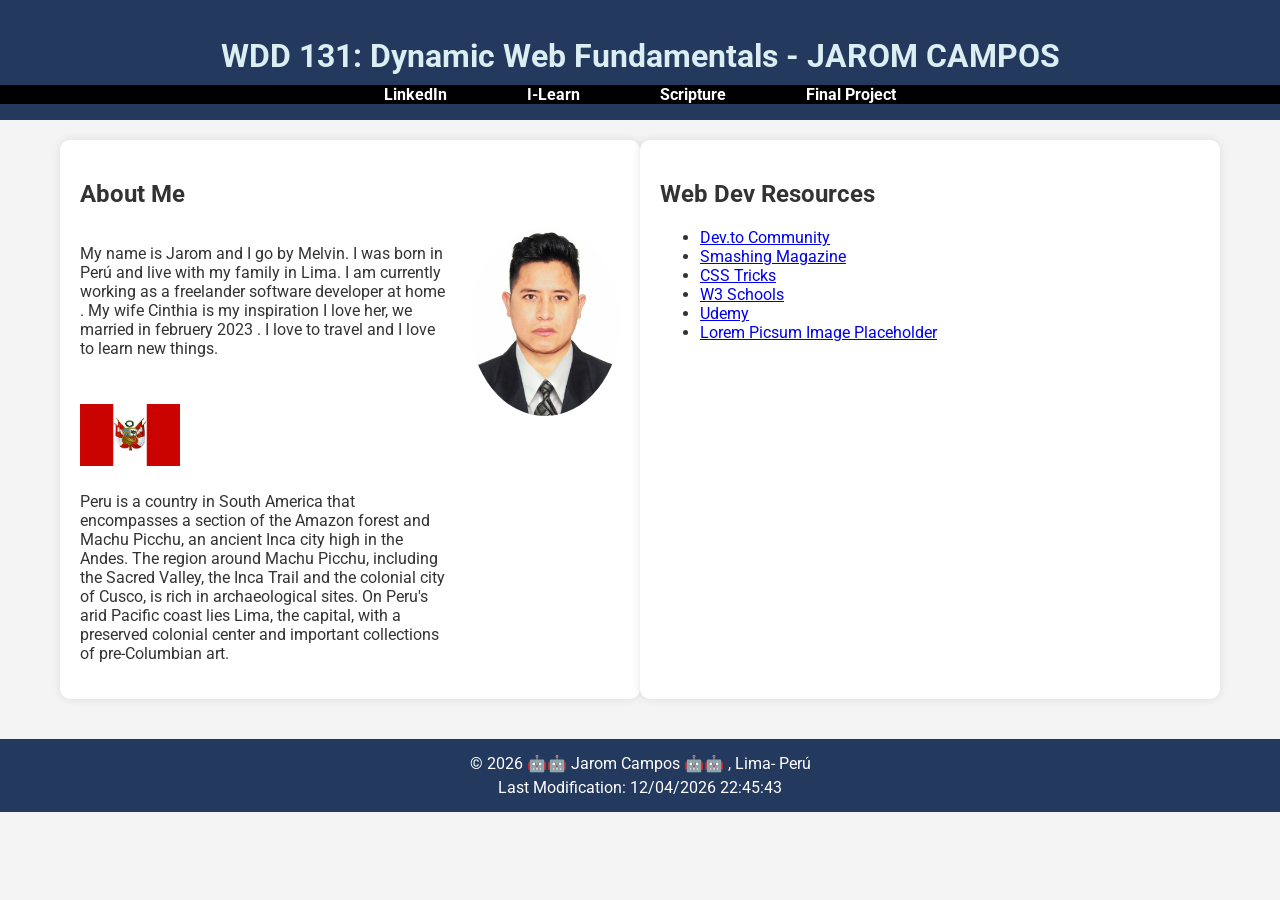
<file: index.html>
<!DOCTYPE html>
<html lang="en">
<head>
    <meta charset="UTF-8">
    <meta name="viewport" content="width=device-width, initial-scale=1.0">
    <meta name="description" content="WDD 131 - Dynamic Web Fundamentals - Rubia Magdalena Francesco. Web development basics, HTML, CSS, and JavaScript fundamentals.">
    <meta name="author" content="Rubia M. Francesco">
    <title>WDD 131 - Dynamic Web Fundamentals - Rubia M. Francesco</title>
    <link rel="stylesheet" href="styles/base.css">
    <script src="scripts/getdates.js" defer></script>

    <link rel="preconnect" href="https://fonts.googleapis.com">
    <link rel="preconnect" href="https://fonts.gstatic.com" crossorigin>
    <link href="https://fonts.googleapis.com/css2?family=Roboto:wght@400;700&display=swap" rel="stylesheet">

</head>
<body>
    <!-- Header Section -->
    <header>
        <h1><span class="highlight">WDD 131: Dynamic Web Fundamentals - JAROM CAMPOS</span></h1>
        <nav>
            <ul class="menu" >
                <li><a href="https://www.linkedin.com/in/jarom-campos/" >LinkedIn</a></li>
                <li><a href="https://byui.instructure.com/">I-Learn</a></li>
                <li><a href="https://www.churchofjesuschrist.org/study/scriptures/bofm/2-ne/25?lang=spa#:~:text=26%20Y%20hablamos%20de%20Cristo%2C%20nos%20regocijamos%20en%20Cristo%2C%20predicamos%20de%20Cristo%2C%20profetizamos%20de%20Cristo%20y%20escribimos%20seg%C3%BAn%20nuestras%20profec%C3%ADas%2C%20para%20que%20nuestros%20hijos%20sepan%20a%20qu%C3%A9%20fuente%20han%20de%20acudir%20para%20la%20remisi%C3%B3n%20de%20sus%20pecados.">Scripture</a></li>
                <li><a href="https://portafolio-jarom.vercel.app/#contact">Final Project</a></li>
              </ul>
        </nav>
    </header>

    <!-- Main Content Section -->
    <main>
        <!-- Left section: About Me and country information -->
        <section class="card about">
            <h2>About Me</h2>
            <div class="about-content">
                <div class="about-text">
                    <p>My name is Jarom and I go by Melvin. I was born in Perú and live with my family in Lima. I am
                        currently working as a freelander software developer at home . My wife Cinthia is my inspiration I love her, we married in februery 2023 . I love to travel and I love to learn new things.</p>
                    <img src="images/bandera.png" alt="Official Flag of Madagascar" class="flag">
                    <p>Peru is a country in South America that encompasses a section of the Amazon forest and Machu Picchu, an ancient Inca city high in the Andes. The region around Machu Picchu, including the Sacred Valley, the Inca Trail and the colonial city of Cusco, is rich in archaeological sites. On Peru's arid Pacific coast lies Lima, the capital, with a preserved colonial center and important collections of pre-Columbian art.</p>
                </div>
                <img src="images/Foto_Jarom_Campos.jpg" alt="Profile Picture" class="profile-pic">
            </div>
        </section>

        <!-- Right section: Web Development Resources -->
        <section class="card resources">
            <h2>Web Dev Resources</h2>
            <ul>
                <li><a href="https://portafolio-jarom.vercel.app/#contact">Dev.to Community</a></li>
                <li><a href="https://github.com/jarombyui?tab=repositories">Smashing Magazine</a></li>
                <li><a href="https://css-tricks.com/">CSS Tricks</a></li>
                <li><a href="https://www.w3schools.com/">W3 Schools</a></li>
                <li><a href="https://www.udemy.com/">Udemy</a></li>
                <li><a href="https://fastly.picsum.photos/id/544/200/300.jpg?hmac=YL3M_fg_84Kqg0EQTvbltmjeGeQetARWPFA5YLn5hS0">Lorem Picsum Image Placeholder</a></li>
            </ul>
        </section>
    </main>

    <!-- Footer Section -->
    <footer>
        <p>&copy; <span id="currentyear"></span> 🤖🤖 Jarom Campos 🤖🤖 , Lima- Perú</p>
        <p id="lastModified"></p>
    </footer>
</body>
</html>
</file>
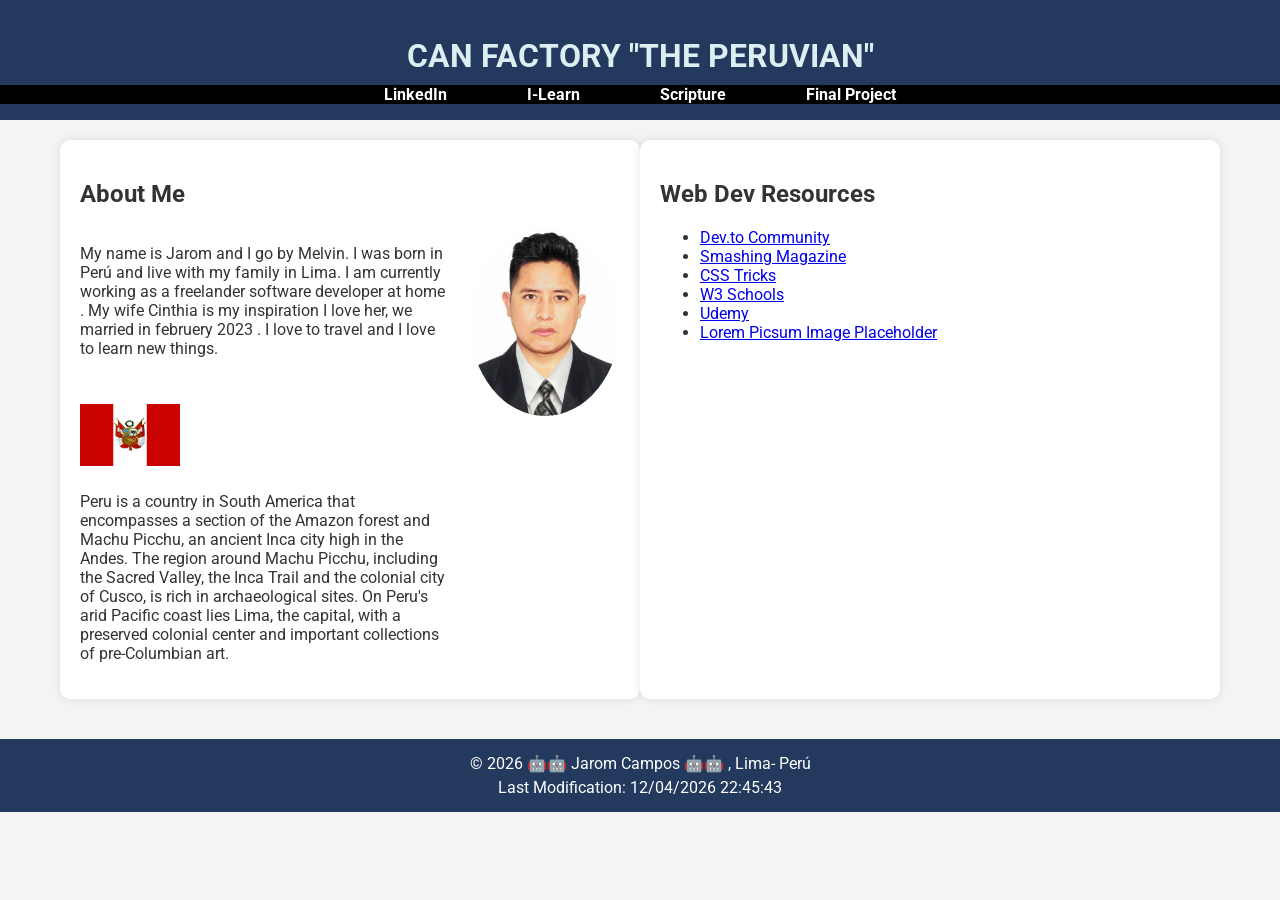
<file: my-project/index.html>
<!DOCTYPE html>
<html lang="en">
<head>
    <meta charset="UTF-8">
    <meta name="viewport" content="width=device-width, initial-scale=1.0">
    <meta name="description" content="WDD 131 - Dynamic Web Fundamentals - Rubia Magdalena Francesco. Web development basics, HTML, CSS, and JavaScript fundamentals.">
    <meta name="author" content="Rubia M. Francesco">
    <title>WDD 131 - Dynamic Web Fundamentals </title>
    <link rel="stylesheet" href="styles/base.css">
    <script src="scripts/getdates.js" defer></script>

    <link rel="preconnect" href="https://fonts.googleapis.com">
    <link rel="preconnect" href="https://fonts.gstatic.com" crossorigin>
    <link href="https://fonts.googleapis.com/css2?family=Roboto:wght@400;700&display=swap" rel="stylesheet">

</head>
<body>
    <!-- Header Section -->
    <header>
        <h1><span class="highlight">CAN FACTORY "THE PERUVIAN"</span></h1>
        <nav>
            <ul class="menu" >
                <li><a href="https://www.linkedin.com/in/jarom-campos/" >LinkedIn</a></li>
                <li><a href="https://byui.instructure.com/">I-Learn</a></li>
                <li><a href="https://www.churchofjesuschrist.org/study/scriptures/bofm/2-ne/25?lang=spa#:~:text=26%20Y%20hablamos%20de%20Cristo%2C%20nos%20regocijamos%20en%20Cristo%2C%20predicamos%20de%20Cristo%2C%20profetizamos%20de%20Cristo%20y%20escribimos%20seg%C3%BAn%20nuestras%20profec%C3%ADas%2C%20para%20que%20nuestros%20hijos%20sepan%20a%20qu%C3%A9%20fuente%20han%20de%20acudir%20para%20la%20remisi%C3%B3n%20de%20sus%20pecados.">Scripture</a></li>
                <li><a href="https://portafolio-jarom.vercel.app/#contact">Final Project</a></li>
              </ul>
        </nav>
    </header>

    <!-- Main Content Section -->
    <main>
        <!-- Left section: About Me and country information -->
        <section class="card about">
            <h2>About Me</h2>
            <div class="about-content">
                <div class="about-text">
                    <p>My name is Jarom and I go by Melvin. I was born in Perú and live with my family in Lima. I am
                        currently working as a freelander software developer at home . My wife Cinthia is my inspiration I love her, we married in februery 2023 . I love to travel and I love to learn new things.</p>
                    <img src="images/bandera.png" alt="Official Flag of Madagascar" class="flag">
                    <p>Peru is a country in South America that encompasses a section of the Amazon forest and Machu Picchu, an ancient Inca city high in the Andes. The region around Machu Picchu, including the Sacred Valley, the Inca Trail and the colonial city of Cusco, is rich in archaeological sites. On Peru's arid Pacific coast lies Lima, the capital, with a preserved colonial center and important collections of pre-Columbian art.</p>
                </div>
                <img src="images/Foto_Jarom_Campos.jpg" alt="Profile Picture" class="profile-pic">
            </div>
        </section>

        <!-- Right section: Web Development Resources -->
        <section class="card resources">
            <h2>Web Dev Resources</h2>
            <ul>
                <li><a href="https://portafolio-jarom.vercel.app/#contact">Dev.to Community</a></li>
                <li><a href="https://github.com/jarombyui?tab=repositories">Smashing Magazine</a></li>
                <li><a href="https://css-tricks.com/">CSS Tricks</a></li>
                <li><a href="https://www.w3schools.com/">W3 Schools</a></li>
                <li><a href="https://www.udemy.com/">Udemy</a></li>
                <li><a href="https://fastly.picsum.photos/id/544/200/300.jpg?hmac=YL3M_fg_84Kqg0EQTvbltmjeGeQetARWPFA5YLn5hS0">Lorem Picsum Image Placeholder</a></li>
            </ul>
        </section>
    </main>

    <!-- Footer Section -->
    <footer>
        <p>&copy; <span id="currentyear"></span> 🤖🤖 Jarom Campos 🤖🤖 , Lima- Perú</p>
        <p id="lastModified"></p>
    </footer>
</body>
</html>
</file>
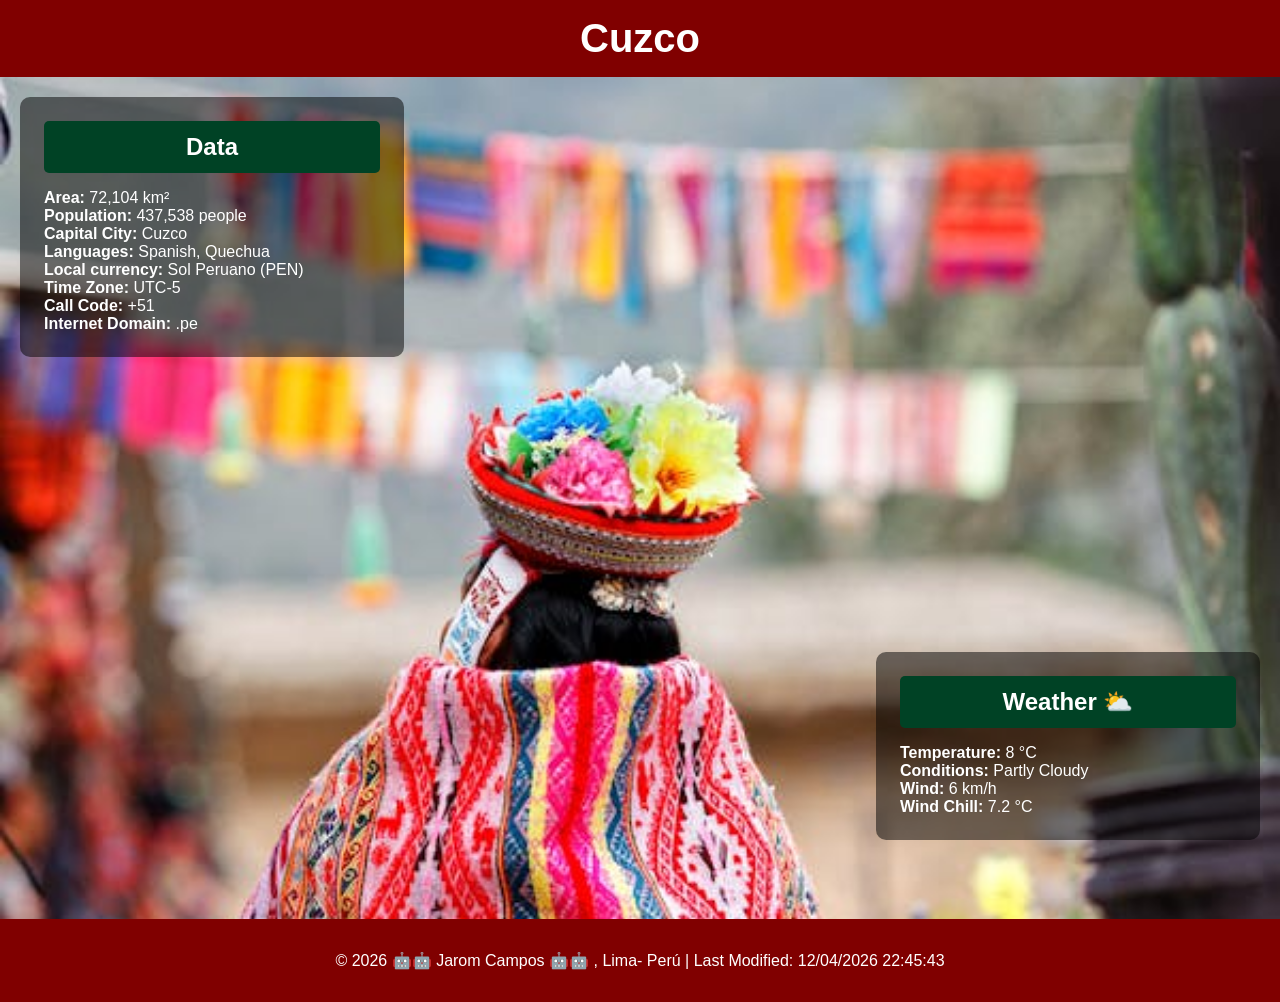
<file: cuzco.html>
<!DOCTYPE html>
<html lang="es">
<head>
  <meta charset="UTF-8">
  <meta name="viewport" content="width=device-width, initial-scale=1.0">
  <title>Cuzco, Perú</title>
  <link rel="stylesheet" href="styles/cuzco.css">
  <script src="scripts/cuzco.js" defer></script>
</head>
<body>
  <header>
    <h1>Cuzco</h1>
  </header>

  <main>
    <section class="cuzco">
      <picture>
        <img src="images/cuzco-peru.jpeg" alt="Cuzco landscape">
      </picture>
    </section>

    <section class="data">
      <h2>Data</h2>
      <ul>
        <li><strong>Area:</strong> 72,104 km²</li>
        <li><strong>Population:</strong> 437,538 people</li>
        <li><strong>Capital City:</strong> Cuzco</li>
        <li><strong>Languages:</strong> Spanish, Quechua</li>
        <li><strong>Local currency:</strong> Sol Peruano (PEN)</li>
        <li><strong>Time Zone:</strong> UTC-5</li>
        <li><strong>Call Code:</strong> +51</li>
        <li><strong>Internet Domain:</strong> .pe</li>
      </ul>
    </section>

    <section class="weather">
      <h2>Weather ⛅</h2>
      <ul>
        <li><strong>Temperature:</strong> <span id="temp">8 °C</span></li>
        <li><strong>Conditions:</strong> Partly Cloudy</li>
        <li><strong>Wind:</strong> <span id="wind">6 km/h</span></li>
        <li><strong>Wind Chill:</strong> <span id="windChill">Calculando...</span></li>
      </ul>
    </section>
  </main>

  <footer class="foot">
    <p>&copy; <span id="year"></span> 🤖🤖 Jarom Campos 🤖🤖 , Lima- Perú | Last Modified: <span id="lastModified"></span></p>
  </footer>
</body>
</html>


<!-- <!DOCTYPE html>
<html lang="es">
<head>
  <meta charset="UTF-8">
  <meta name="viewport" content="width=device-width, initial-scale=1.0">
  <title>Cuzco, Perú</title>
  <link rel="stylesheet" href="styles/cuzco.css">
  <script src="scripts/cuzco.js" defer></script>
</head>
<body>
  <header>
    <h1>Cuzco</h1>
  </header>

  <main>
    <section class="cuzco">
        <picture>
            <img src="images/cuzco-peru.jpeg" alt="Lemurs in Madagascar" />
          </picture>
    </section>
    <section class="data">
      <h2>Data</h2>
      <ul>
        <li><strong>Area:</strong> 72,104 km²</li>
        <li><strong>Population:</strong> 437,538 people</li>
        <li><strong>Capital City:</strong> Cuzco</li>
        <li><strong>Languages:</strong> Espanish, Quechua</li>
        <li><strong>Local currency:</strong> Sol Peruano (PEN)</li>
        <li><strong>Time Zone:</strong> UTC-5</li>
        <li><strong>Call Code:</strong> +51</li>
        <li><strong>Internet Domain:</strong> .pe</li>
      </ul>
    </section>

    <section class="weather">
      <h2>Weather ⛅</h2>
      <ul>
        <li><strong>temperature:</strong> <span id="temp">8 °C</span></li>
        <li><strong>Conditions:</strong> Partly Cloudy</li>
        <li><strong>Wind:</strong> <span id="wind">6 km/h</span></li>
        <li><strong>Wind Chill:</strong> <span id="windChill">Calculando...</span></li>
      </ul>
    </section>
  </main>

  <footer>
    <p>&copy; <span id="year"></span> Cuzco, Perú</p>
    <p>Last Modified: <span id="lastModified"></span></p>
  </footer>
</body>
</html> -->
</file>
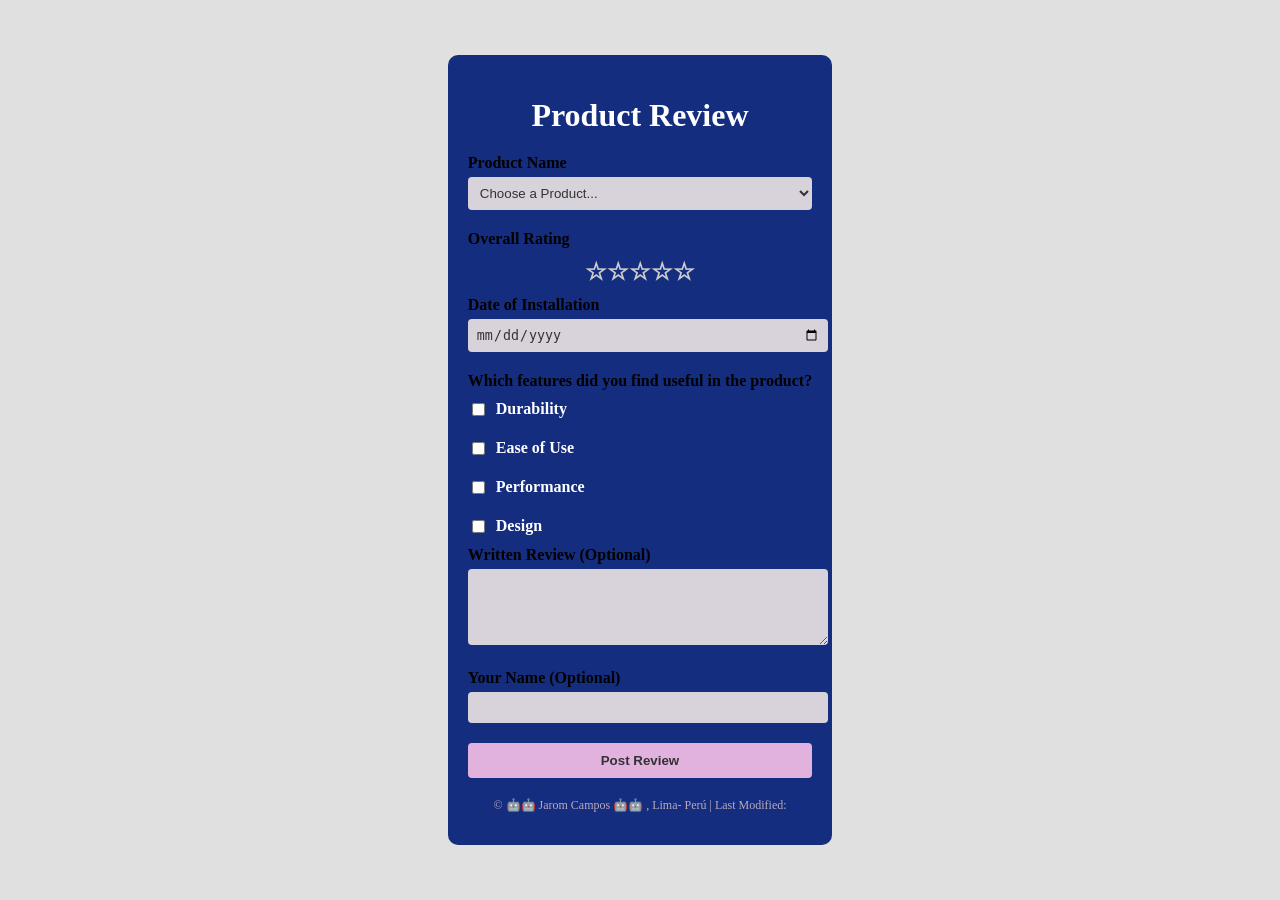
<file: form.html>
<!DOCTYPE html>
<html lang="en">
<head>
    <meta charset="UTF-8">
    <meta name="viewport" content="width=device-width, initial-scale=1.0">
    <title>Product Review</title>
    <link rel="stylesheet" href="styles/form.css">
</head>
<body>
    <div class="form-container">
        <h1>Product Review</h1>
        <form action="review.html" method="get">
            <!-- Product Name -->
            <label for="productName">Product Name</label>
            <select id="productName" name="productName" required>
                <option value="" disabled selected>Choose a Product...</option>
            </select>

            <!-- Overall Rating -->
            <label>Overall Rating</label>
            <div class="rating">
              <input type="radio" id="star5" name="rating" value="5" required>
              <label for="star5">☆</label>
              <input type="radio" id="star4" name="rating" value="4">
              <label for="star4">☆</label>
              <input type="radio" id="star3" name="rating" value="3">
              <label for="star3">☆</label>
              <input type="radio" id="star2" name="rating" value="2">
              <label for="star2">☆</label>
              <input type="radio" id="star1" name="rating" value="1">
              <label for="star1">☆</label>
            </div>
            <label for="installationDate">Date of Installation</label>
            <input type="date" id="installationDate" name="installationDate" required>

            <!-- Useful Features -->
            <label>Which features did you find useful in the product?</label>
            <div class="features">
              <label><input type="checkbox" id="durability" name="features" value="Durability"> Durability</label>
              <label><input type="checkbox" id="ease-of-use" name="features" value="Ease of Use"> Ease of Use</label>
              <label><input type="checkbox" id="performance" name="features" value="Performance"> Performance</label>
              <label><input type="checkbox" id="design" name="features" value="Design"> Design</label>
          </div>
          
            <!-- Written Review -->
            <label for="review">Written Review (Optional)</label>
            <textarea id="review" name="review" rows="4"></textarea>

            <!-- Your Name -->
            <label for="userName">Your Name (Optional)</label>
            <input type="text" id="userName" name="userName">

            <!-- Submit Button -->
            <input type="submit" value="Post Review">
        </form>

        <!-- Footer -->
        <footer class="foot">
          <p>&copy; <span id="year"></span> 🤖🤖 Jarom Campos 🤖🤖 , Lima- Perú | Last Modified: <span id="lastModified"></span></p>
        </footer>
    </div>
    <script src="scripts/form.js"></script>
</body>
</html>
</file>
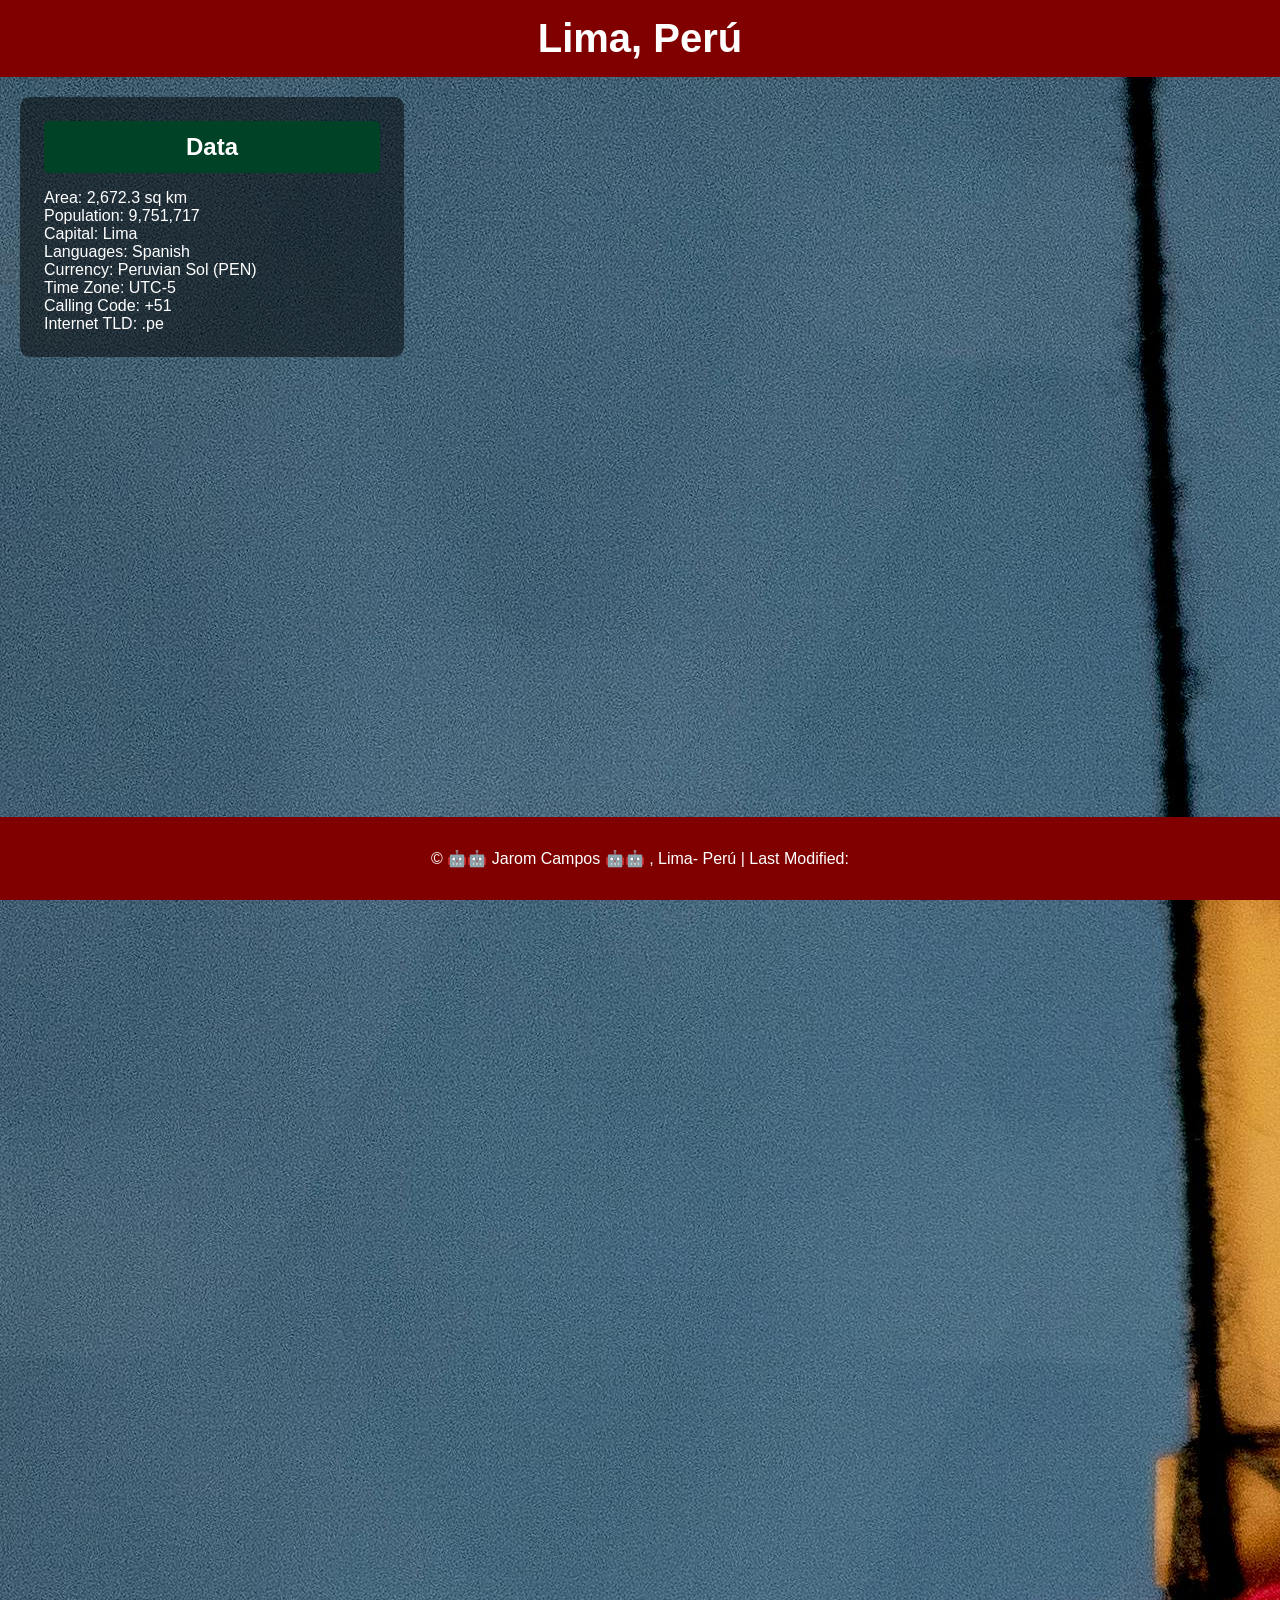
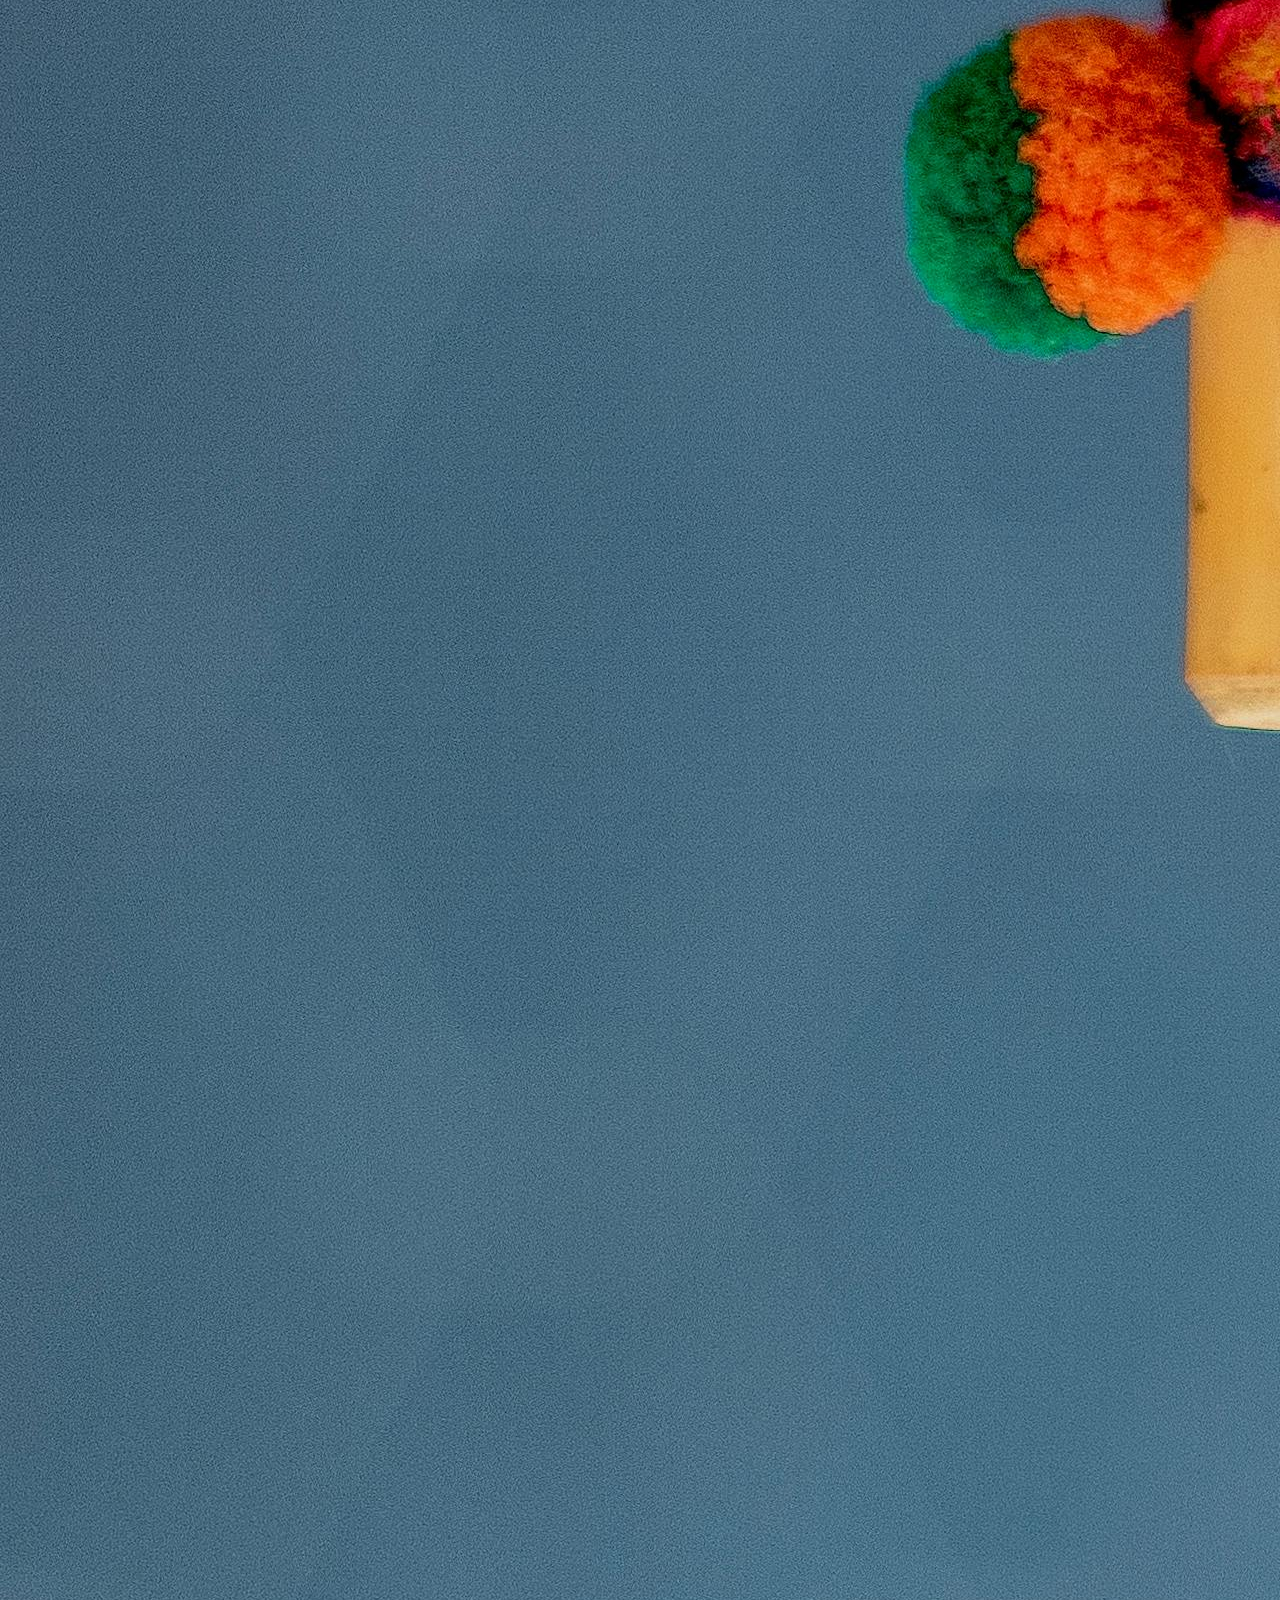
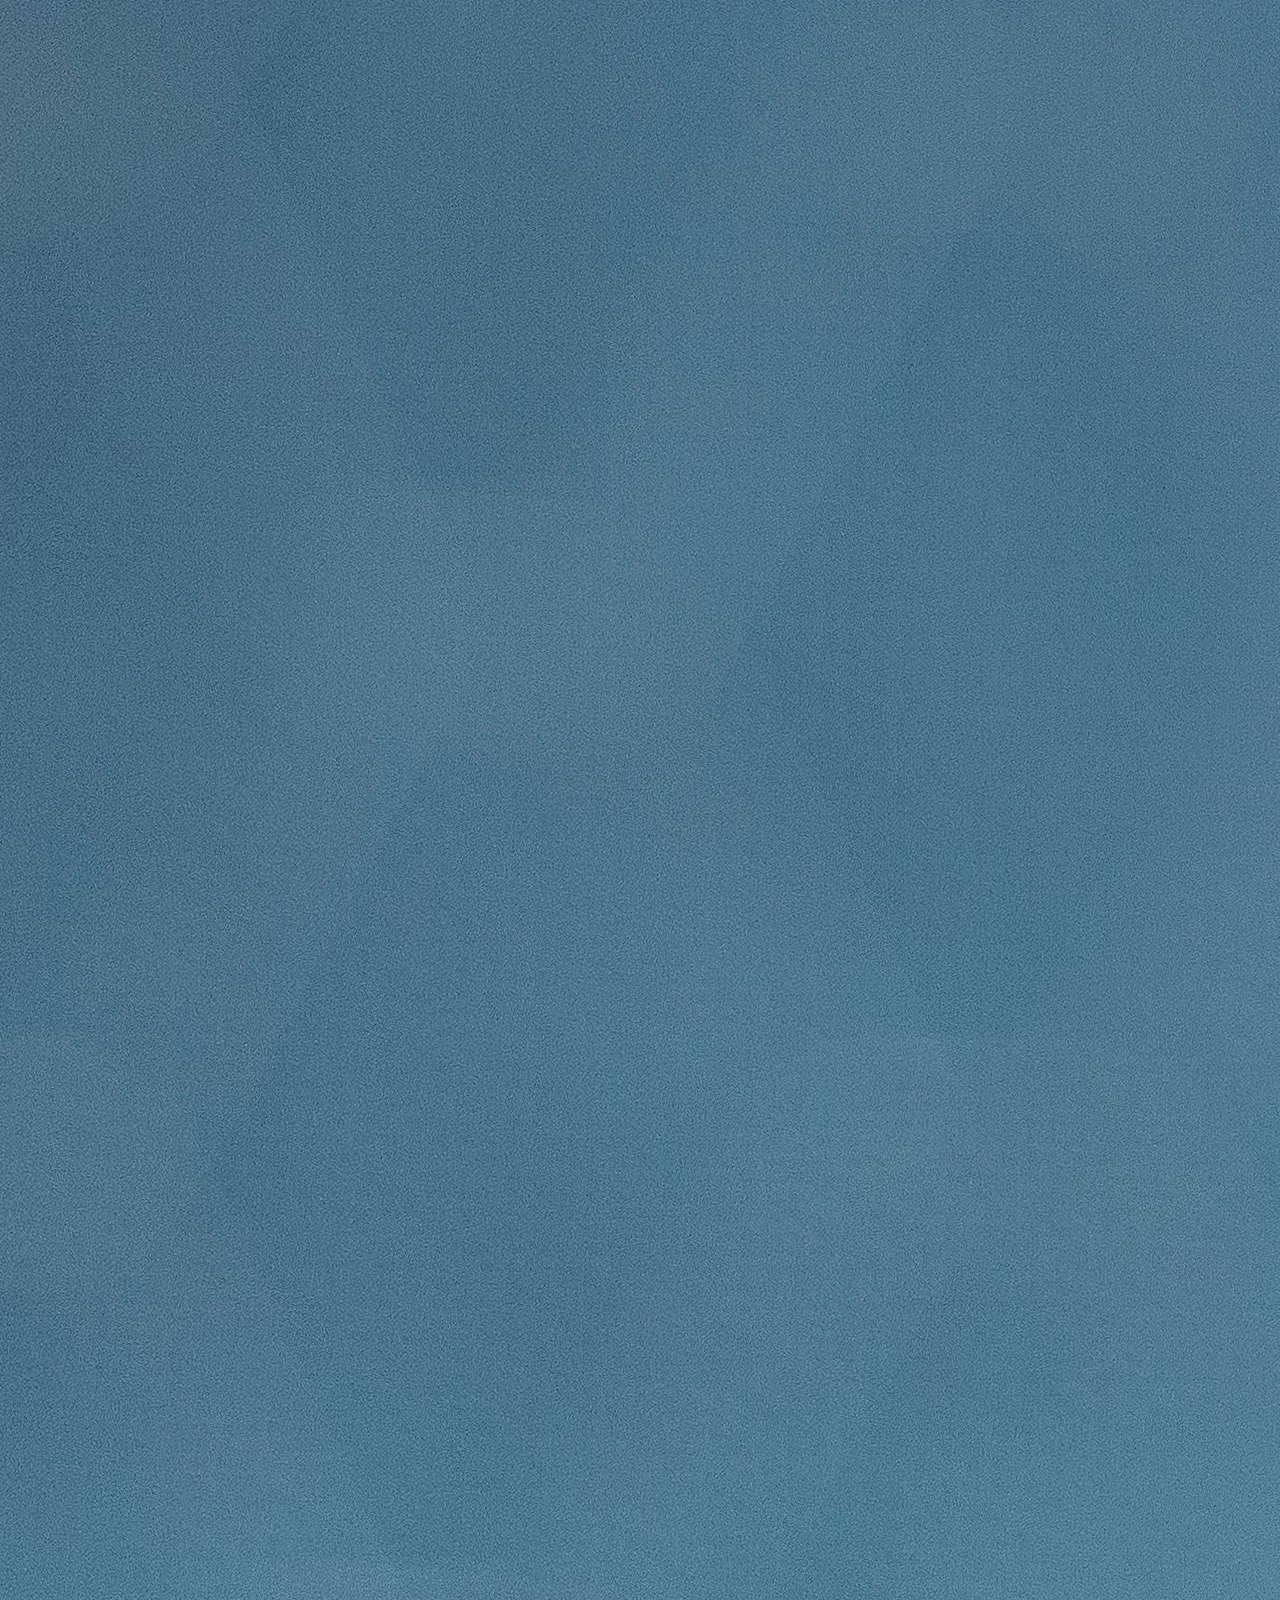
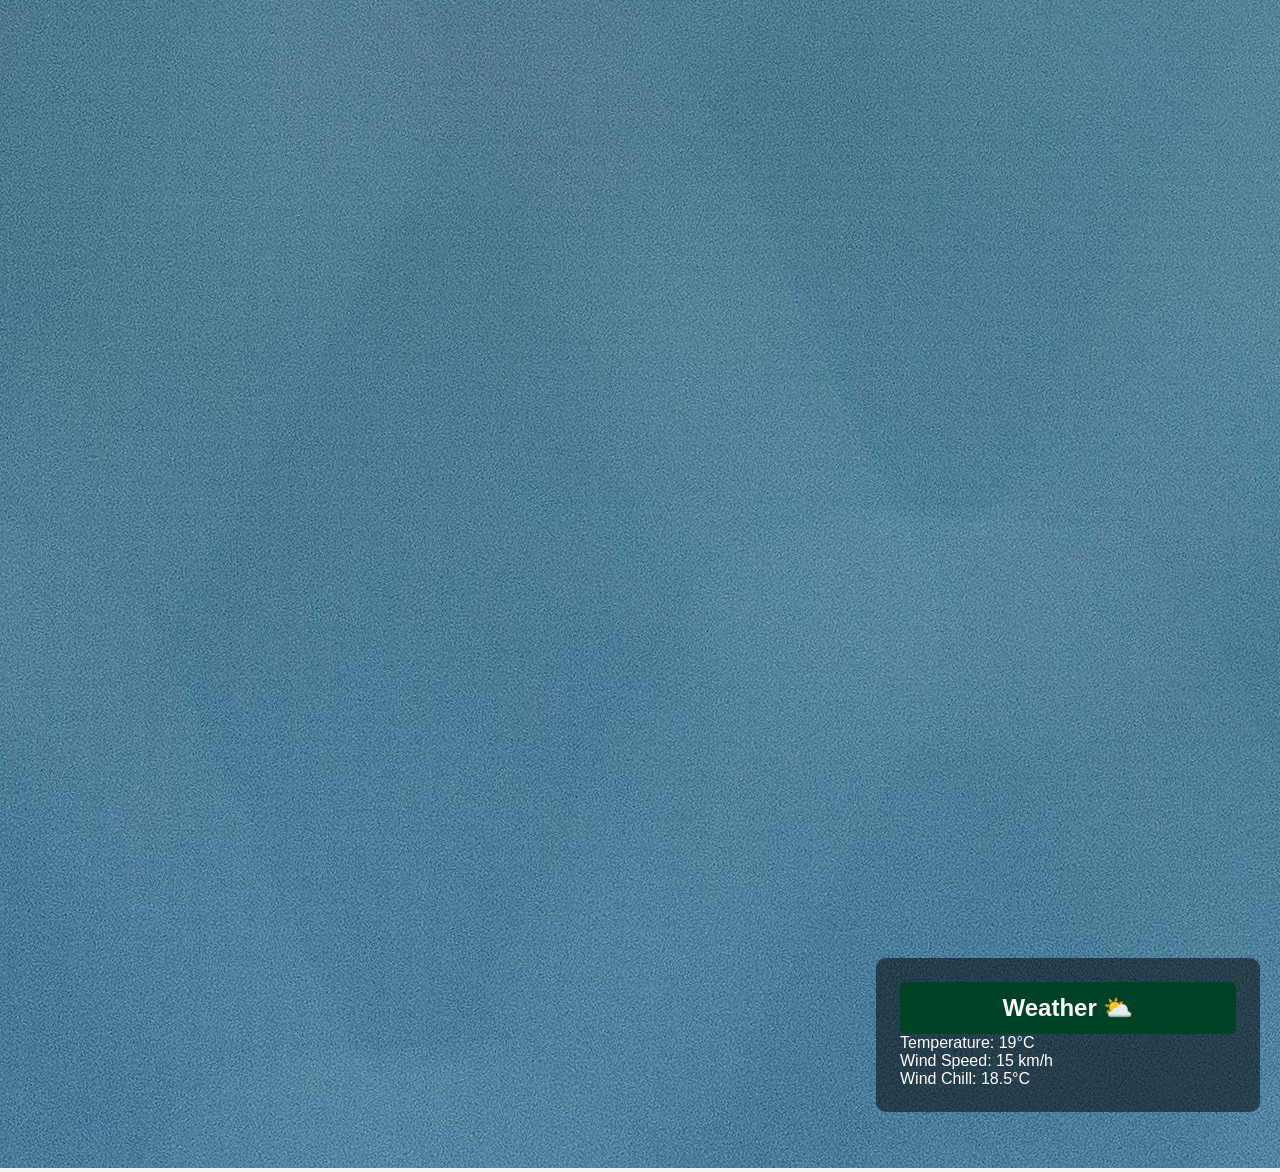
<file: place.html>
<!DOCTYPE html>
<html lang="en">
  <head>
    <meta charset="UTF-8" />
    <meta name="viewport" content="width=device-width, initial-scale=1.0" />
    <title>Lima</title>
    <link rel="stylesheet" href="styles/place.css" />
    <script src="scripts/place.js" defer></script>
  </head>
  <body>
    <header>
      <h1>Lima, Perú</h1>
    </header>

    <main>
      <section class="hero">
        <picture>
          <source srcset="images/zampoña_place" media="(max-width: 50px)" />
          <source srcset="images/zampoña_place" media="(max-width: 100px)" />
          <img src="images/zampoña_place.jpg" alt="Lemurs in Madagascar" />
        </picture>

        <!-- Overlay containers for Data and Weather -->
        <div class="info-overlay">
          <div class="data">
            <h2>Data</h2>
            <ul>
              <li>Area: 2,672.3 sq km</li>
              <li>Population: 9,751,717</li>
              <li>Capital: Lima</li>
              <li>Languages: Spanish</li>
              <li>Currency: Peruvian Sol (PEN)</li>
              <li>Time Zone: UTC-5</li>
              <li>Calling Code: +51</li>
              <li>Internet TLD: .pe</li>
            </ul>
          </div>

          <div class="weather">
            <h2>
              Weather <span class="weather-icon" aria-hidden="true">⛅</span>
            </h2>
                <p>Temperature: <span id="temperature">19°C</span></p>
                <p>Wind Speed: <span id="windSpeed">15 km/h</span></p>
                <p>Wind Chill: <span id="windChill">18.5°C</span></p>
          </div>
        </div>
      </section>
    </main>


    <footer>
      <p>&copy; <span id="currentYear"></span> 🤖🤖 Jarom Campos 🤖🤖 , Lima- Perú | Last Modified: <span id="lastModified"></span></p>
    </footer>
  </body>
</html>
</file>
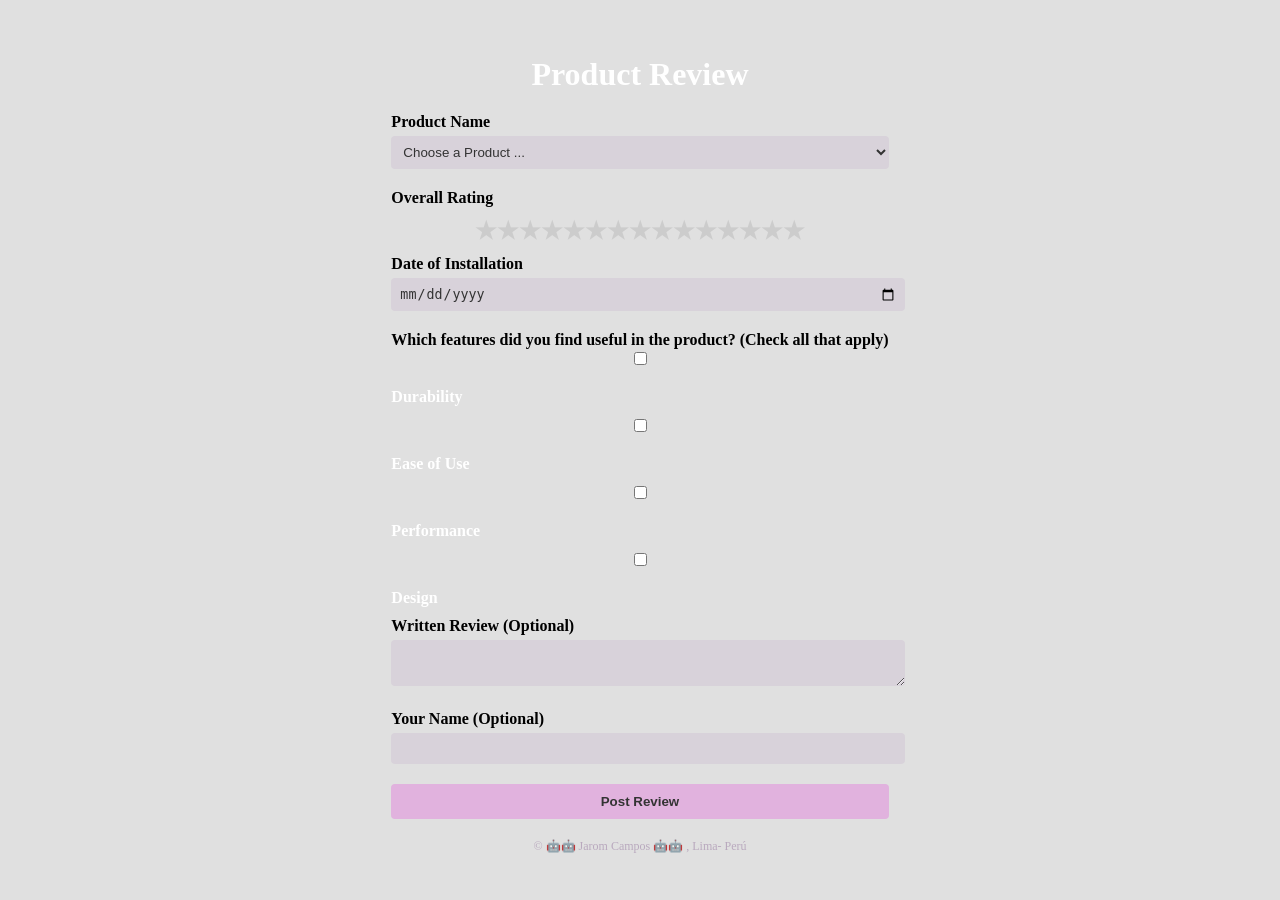
<file: my-project/form.html>
<!DOCTYPE html>
<html lang="en">
<head>
  <meta charset="UTF-8">
  <meta name="viewport" content="width=device-width, initial-scale=1.0">
  <title>Product Review</title>

  <!-- Meta Descriptions -->
  <meta name="description" content="Submit and review products with ratings and feedback. Provide useful insights about your experience with various products.">

  <!-- Meta Author -->
  <meta name="author" content="Jarom Campos">

  <link rel="stylesheet" href="/styles/form.css">
</head>
<body>

  <div class="container">
    <h1>Product Review</h1>
    <form action="review.html" method="get">
      
      <!-- Product Name Dropdown -->
      <label for="product-name">Product Name</label>
      <select id="product-name" name="product-name" required>
        <option value="" disabled selected>Choose a Product ...</option>
      </select>

      <!-- Overall Rating -->
      <label>Overall Rating</label>
      <div class="rating">
        <input type="radio" id="star1" name="rating" value="1" required>
        <label for="star1">&#9733;</label>
        <input type="radio" id="star2" name="rating" value="2">
        <label for="star2">&#9733;&#9733;</label>
        <input type="radio" id="star3" name="rating" value="3">
        <label for="star3">&#9733;&#9733;&#9733;</label>
        <input type="radio" id="star4" name="rating" value="4">
        <label for="star4">&#9733;&#9733;&#9733;&#9733;</label>
        <input type="radio" id="star5" name="rating" value="5">
        <label for="star5">&#9733;&#9733;&#9733;&#9733;&#9733;</label>
      </div>

      <!-- Date of Installation -->
      <label for="installation-date">Date of Installation</label>
      <input type="date" id="installation-date" name="installation-date" required>

      <!-- Useful Features -->
      <label>Which features did you find useful in the product? (Check all that apply)</label>
      <div class="features">
        <input type="checkbox" id="durability" name="features" value="durability">
        <label for="durability">Durability</label>
        <input type="checkbox" id="ease" name="features" value="ease of use">
        <label for="ease">Ease of Use</label>
        <input type="checkbox" id="performance" name="features" value="performance">
        <label for="performance">Performance</label>
        <input type="checkbox" id="design" name="features" value="design">
        <label for="design">Design</label>
      </div>

      <!-- Written Review -->
      <label for="written-review">Written Review (Optional)</label>
      <textarea id="written-review" name="written-review"></textarea>

      <!-- User Name -->
      <label for="username">Your Name (Optional)</label>
      <input type="text" id="username" name="username">

      <!-- Submit Button -->
      <input type="submit" value="Post Review">

    </form>

    <!-- Footer -->
    <footer>
      <p>&copy; <span id="currentyear"></span> 🤖🤖 Jarom Campos 🤖🤖 , Lima- Perú</p>
      <p id="lastModified"></p>
    </footer>
  </div>

  <script src="/scripts/form.js" defer></script>
</body>
</html>
</file>
<file: styles/base.css>
/* Importar fuente Google Roboto */
@import url('https://fonts.googleapis.com/css2?family=Roboto:wght@400;700&display=swap');

/* General Styles */
body {
    font-family: 'Roboto', 'Arial', sans-serif; /* Añadir Roboto con Arial como respaldo */
    margin: 0;
    padding: 0;
    background-color: #f4f4f4;
    color: #333;
    display: flex;
    flex-direction: column;
    align-items: center;
}

h1 {
    color: #23395d;
    margin-bottom: 0;
    font-weight: bold; /* Usa la fuente Roboto en negrita */
}

header {
    width: 100%;
    background-color: #23395d;
    color: white;
    padding: 1rem 0;
    text-align: center;
    font-weight: 700; /* Usa Roboto en negrita */
}

.highlight {
    color: #dbeff3;
    text-align: center;
}

/* Navbar Styles */
nav ul {
    display: flex;
    justify-content: center;
    list-style: none;
    padding: 0;
    margin: 0;
    background-color: #000; /* Cambiado a color negro */
    margin-top: 10px;
}

nav ul li {
    margin: 0 20px;
}

nav ul li a {
    text-decoration: none;
    color: white;
    padding: 10px 20px;
    background-color: transparent; /* Fondo transparente */
    border-radius: 5px;
    font-weight: bold;
    transition: background-color 0.3s ease, text-decoration 0.3s ease;
}

nav ul li a:hover {
    text-decoration: underline; /* Subrayado en hover */
    background-color: #333; /* Color más oscuro al hacer hover */
    color: white;
}

main {
    display: flex;
    justify-content: space-between;
    max-width: 1200px;
    width: 100%;
    padding: 20px;
    box-sizing: border-box;
}

.card {
    background-color: white;
    border-radius: 10px;
    box-shadow: 0 0 10px rgba(0, 0, 0, 0.1);
    padding: 20px;
    width: 48%;
}

.about {
    display: flex;
    flex-direction: column;
}

.about-content {
    display: flex;
    justify-content: space-between;
    align-items: flex-start;
}

.about-text {
    max-width: 70%;
    display: flex;
    flex-direction: column;
    gap: 10px; /* Añade un espacio entre los elementos de texto */
}

.about img.profile-pic {
    width: 150px;
    height: auto;
    border-radius: 50%;
    margin-left: 20px;
}

img.flag {
    width: 100px;
    height: auto;
    align-self: flex-start; /* Alinea la imagen de la bandera al inicio */
    margin-top: 20px;
}

footer {
    background-color: #23395d;
    color: white;
    padding: 10px;
    width: 100%;
    text-align: center;
    margin-top: 20px;
}

footer p {
    margin: 5px 0;
}
</file>
<file: my-project/styles/base.css>
/* Importar fuente Google Roboto */
@import url('https://fonts.googleapis.com/css2?family=Roboto:wght@400;700&display=swap');

/* General Styles */
body {
    font-family: 'Roboto', 'Arial', sans-serif; /* Añadir Roboto con Arial como respaldo */
    margin: 0;
    padding: 0;
    background-color: #f4f4f4;
    color: #333;
    display: flex;
    flex-direction: column;
    align-items: center;
}

h1 {
    color: #23395d;
    margin-bottom: 0;
    font-weight: bold; /* Usa la fuente Roboto en negrita */
}

header {
    width: 100%;
    background-color: #23395d;
    color: white;
    padding: 1rem 0;
    text-align: center;
    font-weight: 700; /* Usa Roboto en negrita */
}

.highlight {
    color: #dbeff3;
    text-align: center;
}

/* Navbar Styles */
nav ul {
    display: flex;
    justify-content: center;
    list-style: none;
    padding: 0;
    margin: 0;
    background-color: #000; /* Cambiado a color negro */
    margin-top: 10px;
}

nav ul li {
    margin: 0 20px;
}

nav ul li a {
    text-decoration: none;
    color: white;
    padding: 10px 20px;
    background-color: transparent; /* Fondo transparente */
    border-radius: 5px;
    font-weight: bold;
    transition: background-color 0.3s ease, text-decoration 0.3s ease;
}

nav ul li a:hover {
    text-decoration: underline; /* Subrayado en hover */
    background-color: #333; /* Color más oscuro al hacer hover */
    color: white;
}

main {
    display: flex;
    justify-content: space-between;
    max-width: 1200px;
    width: 100%;
    padding: 20px;
    box-sizing: border-box;
}

.card {
    background-color: white;
    border-radius: 10px;
    box-shadow: 0 0 10px rgba(0, 0, 0, 0.1);
    padding: 20px;
    width: 48%;
}

.about {
    display: flex;
    flex-direction: column;
}

.about-content {
    display: flex;
    justify-content: space-between;
    align-items: flex-start;
}

.about-text {
    max-width: 70%;
    display: flex;
    flex-direction: column;
    gap: 10px; /* Añade un espacio entre los elementos de texto */
}

.about img.profile-pic {
    width: 150px;
    height: auto;
    border-radius: 50%;
    margin-left: 20px;
}

img.flag {
    width: 100px;
    height: auto;
    align-self: flex-start; /* Alinea la imagen de la bandera al inicio */
    margin-top: 20px;
}

footer {
    background-color: #23395d;
    color: white;
    padding: 10px;
    width: 100%;
    text-align: center;
    margin-top: 20px;
}

footer p {
    margin: 5px 0;
}
</file>
<file: styles/cuzco.css>
:root {
    --primary-color: #800000;
    --secondary-color: #004225;
    --background-color: #f5f5f5;
    --text-color: white;
    --overlay-color: rgba(0, 0, 0, 0.5);
  }
  
  * {
    margin: 0;
    padding: 0;
    box-sizing: border-box;
  }
  
  body {
    font-family: 'Arial', sans-serif;
    background-color: var(--background-color);
    color: var(--text-color);
    display: flex;
    flex-direction: column;
    min-height: 100vh;
  }
  
  header {
    background-color: var(--primary-color);
    padding: 1em;
    text-align: center;
  }
  
  h1 {
    font-size: 2.5rem;
  }
  
  main {
    flex: 1;
    position: relative;
  }
  
  .cuzco img {
    width: 100%;
    height: 100vh;
    object-fit: cover;
    position: absolute;
    top: 0;
    left: 0;
    z-index: 1;
  }
  
  .data, .weather {
    position: absolute;
    background-color: var(--overlay-color);
    padding: 1.5em;
    border-radius: 10px;
    z-index: 2;
  }
  
  .data {
    top: 20px;
    left: 20px;
    width: 30%;
  }
  
  .weather {
    bottom: 60px;
    right: 20px;
    width: 30%;
  }
  
  h2 {
    background-color: var(--secondary-color);
    padding: 0.5em;
    border-radius: 5px;
    text-align: center;
  }
  
  ul {
    list-style: none;
    margin-top: 1em;
  }
  
  footer {
    background-color: var(--primary-color);
    text-align: center;
    padding: 2em;
    color: var(--text-color);
    position: absolute;
    bottom: 0;
    left: 0;
    width: 100%;
    z-index: 2;
  }
  
  @media (max-width: 768px) {
    .data, .weather {
      width: 80%;
      left: 50%;
      transform: translateX(-50%);
    }
  
    .data {
      top: 10px;
    }
  
    .weather {
      bottom: 10px;
    }
  }
  

.foot {
    margin-bottom: -8%;
}
</file>
<file: styles/form.css>
body {
  margin: 0;
  padding: 0;
  display: flex;
  justify-content: center;
  align-items: center;
  min-height: 100vh;
  background-color: #e0e0e0; /* background color */
}

.form-container {
  max-width: 600px; /* Limits the maximum width of the form */
    margin: 0 auto; /* Center the form on the page */
    padding: 20px;
    background-color: #152d7e; /* Background color to give contrast */
    border-radius: 10px;
}

/*for responsiveness */
@media (max-width: 768px) {
  form {
      width: 90%; /* Fits 90% of screen width on smaller devices */
  }
}

h1 {
  text-align: center;
  color: #fff;
  margin-bottom: 20px;
}

label {
  font-weight: bold;
  margin-top: 10px;
  display: block;
}

select, input[type="date"], input[type="text"], textarea {
  width: 100%;
  padding: 8px;
  margin-top: 5px;
  margin-bottom: 10px;
  border-radius: 4px;
  border: none;
  background-color: #d8d2da;
  color: #333;
}

.rating {
  display: flex;
  flex-direction: row-reverse;
  justify-content: center;
}

.rating input {
  display: none;
}

.rating label {
  font-size: 24px;
  color: #ccc;
  cursor: pointer;
  transition: color 0.3s;
}

.rating input:checked ~ label,
.rating label:hover,
.rating label:hover ~ label {
  color: #ffc700; /* Color for selected stars */
}


.features {
  display: flex;
  flex-direction: column;
  gap: 10px;
}

.features label {
  display: inline-flex;
  align-items: center;
  justify-content: flex-start;
  gap: 8px; /* Space between checkbox and text */
  font-size: 16px;
  color: #ffffff;
}


input[type="submit"] {
  width: 100%;
  padding: 10px;
  background-color: #e1b2de;
  border: none;
  color: #333;
  font-weight: bold;
  cursor: pointer;
  border-radius: 4px;
  margin-top: 10px;
}

footer {
  text-align: center;
  font-size: 12px;
  color: #b9a9be;
  margin-top: 20px;
}
</file>
<file: styles/place.css>
:root {
  --primary-color: #800000;
  --secondary-color: #004225;
  --background-color: #f5f5f5;
  --text-color: white;
  --overlay-color: rgba(0, 0, 0, 0.5);
}

* {
  margin: 0;
  padding: 0;
  box-sizing: border-box;
}

body {
  font-family: 'Arial', sans-serif;
  background-color: var(--background-color);
  color: var(--text-color);
  display: flex;
  flex-direction: column;
  min-height: 100vh;
}

header {
  background-color: var(--primary-color);
  padding: 1em;
  text-align: center;
}

h1 {
  font-size: 2.5rem;
}

main {
  flex: 1;
  position: relative;
}

.cuzco img {
  width: 100%;
  height: 100vh;
  object-fit: cover;
  position: absolute;
  top: 0;
  left: 0;
  z-index: 1;
}

.data, .weather {
  position: absolute;
  background-color: var(--overlay-color);
  padding: 1.5em;
  border-radius: 10px;
  z-index: 2;
}

.data {
  top: 20px;
  left: 20px;
  width: 30%;
}

.weather {
  bottom: 60px;
  right: 20px;
  width: 30%;
}

h2 {
  background-color: var(--secondary-color);
  padding: 0.5em;
  border-radius: 5px;
  text-align: center;
}

ul {
  list-style: none;
  margin-top: 1em;
}

footer {
  background-color: var(--primary-color);
  text-align: center;
  padding: 2em;
  color: var(--text-color);
  position: absolute;
  bottom: 0;
  left: 0;
  width: 100%;
  z-index: 2;
}

@media (max-width: 768px) {
  .data, .weather {
    width: 80%;
    left: 50%;
    transform: translateX(-50%);
  }

  .data {
    top: 10px;
  }

  .weather {
    bottom: 10px;
  }
}


.foot {
  margin-bottom: -8%;
}
</file>
